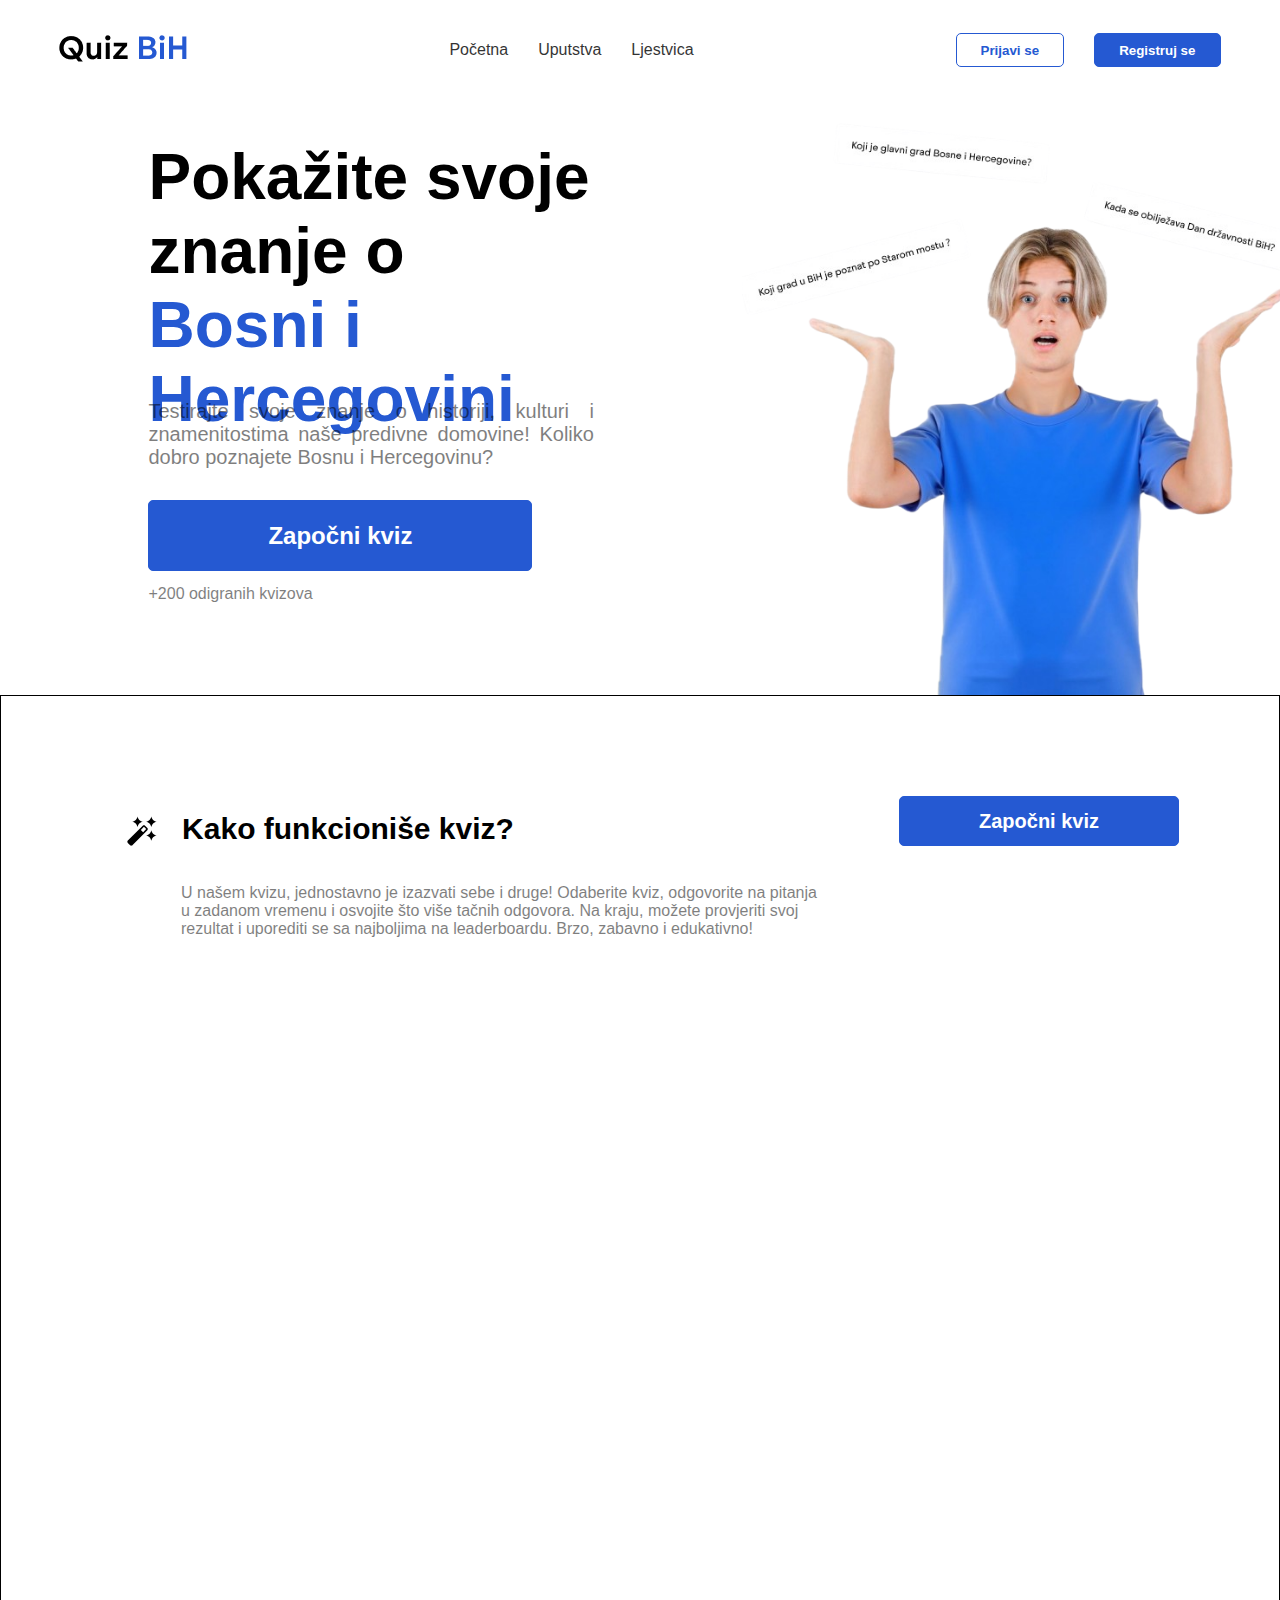
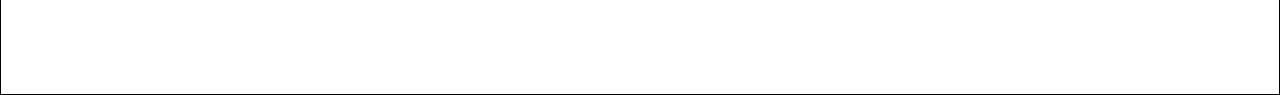
<file: index.html>
<!DOCTYPE html>
<html lang="en">
<head>
    <meta charset="UTF-8">
    <meta name="viewport" content="width=device-width, initial-scale=1.0">
    <title>Document</title>
    <link rel="stylesheet" href="./navigation.css">
    <link rel="stylesheet" href="./mainpage.css">
    <link rel="stylesheet" href="./mainpage2.css">
</head>
<body>
    
    <div class="navigation-container">
        <div class="img">
            <img src="./photos/Quiz BiH.png" alt="">
        </div>

        <div class="nav-links">
            <a href="" class="link">Početna</a>
            <a href="" class="link">Uputstva</a>
            <a href="" class="link">Ljestvica</a>
        </div>

        <div class="button-container">
            <button class="button1">Prijavi se</button>
            <button class="button2">Registruj se</button>
        </div>
    </div>



    <div class="mainpage-container">
        <div class="mainpage-text">

            <div class="text-box1">
                <p>Pokažite svoje znanje o <span style="color: #2559D2;">Bosni i Hercegovini</span></p>
            </div>

            <div class="text-box2">
                <p>Testirajte svoje znanje o historiji, kulturi i znamenitostima naše predivne domovine! Koliko dobro poznajete Bosnu i Hercegovinu?</p>
            </div>

            <div class="button-main">
                <button class="button-style-main">Započni kviz</button>
            </div>

            <div class="small-text-main">
                <p>+200 odigranih kvizova</p>
            </div>
        </div>

        <div class="mainpage-picture">
            <img src="./photos/babed2.png" alt="">
        </div>
    </div>

    <div class="mainpage2-container">

        <div class="mainpage2-button-container">
            <div class="mainpage2-button-left">
                <div class="svg-ikona"></div>
                <p>Kako funkcioniše kviz?</p>
            </div>

            <div class="mainpage2-button-right">
                <button>Započni kviz</button>
            </div>
        </div>

        <div class="main-page2-text-container">
                <p>U našem kvizu, jednostavno je izazvati sebe i druge! Odaberite kviz, odgovorite na pitanja u zadanom vremenu i osvojite što više tačnih odgovora. Na kraju, možete provjeriti svoj rezultat i uporediti se sa najboljima na leaderboardu. Brzo, zabavno i edukativno!</p>
        </div>


        
    </div>

</body>
</html>
</file>
<file: navigation.css>
* {
    margin: 0;
    padding: 0;
    box-sizing: border-box;
}

.navigation-container {
    
    width:  100%;
    height: 100px;
    display: flex;
    align-items: center;
    justify-content: space-evenly;
}

.nav-links {
    height: 100%;
    width: 650px;
    display: flex;
    align-items: center;
    justify-content: center;
    gap: 30px;
    font-family: Arial, Helvetica, sans-serif;
    font-style: Steradian TRIAL;
}

a {
    text-decoration: none;
    color: black;
    opacity: 0.8;
}

.button-container {
    height: 100%;
    width: 265px;
    display: flex;
    align-items: center;
    justify-content: center;
    gap: 30px;
}

.button1 {
    width: 109px;
    height: 34px;
    color: #2559D2;
    border: #2559D2 1px solid;
    background-color: white;
    font-weight: bold;
    border-radius: 5px;
    cursor: pointer;
}

.button2 {
    width: 128px;
    height: 34px;
    color: #FFFFFF;
    background-color: #2559D2;
    font-weight: bold;
    border: #2559D2 1px solid;
    border-radius: 5px;
    cursor: pointer;
}
</file>
<file: mainpage.css>
/***** DESNA STRANA *****/

.mainpage-container {
    width: 100%;
    height: 100%;
    display: flex;
}

.mainpage-picture {
    width: 42%;
    height: 595px;
    overflow: hidden;
}

.mainpage-picture img {
    width: 100%;
    height: 100%;
    object-fit: cover;
}

/***** DESNA STRANA *****/



/***** LIJEVA STRANA *****/

.mainpage-text {
    width: 58%;
    height: 595px;
    display: flex;
    align-items: center;
    flex-direction: column;
}

.text-box1 {
    margin-top: 40px;
    height: 260px;
    width: 60%;
    font-family: Arial, Helvetica, sans-serif;
}

.text-box1 p {
    font-size: 64px;
    font-weight: bold;
    font-style: Steradian TRIAL;
}

.text-box2 {
    height: 100px;
    width: 60%;
    font-family: Arial, Helvetica, sans-serif;
}

.text-box2 p {
    font-size: 20px;
    font-style: Steradian TRIAL;
    opacity: 0.5;
    text-align: justify;
}

.button-main {
    height: 85px;
    width: 60%;
    font-family: Arial, Helvetica, sans-serif;
}

.button-style-main {
    background-color: #2559D2;
    color: white;
    border: 1px solid #2559D2;
    width: 384px;
    height: 71px;
    font-style: Steradian TRIAL;
    font-weight: bold;
    font-size: 24px;
    border-radius: 5px;
}

.small-text-main {
    height: 80px;
    width: 60%;
    font-family: Arial, Helvetica, sans-serif;
    display: flex;
}

.small-text-main p {
    font-style: Steradian TRIAL;
    opacity: 0.5;
}
</file>
<file: mainpage2.css>
.mainpage2-container {
    width: 100%;
    height: 1000px;
    display: flex;
    border: 1px solid black;
    flex-direction: column;
}

.mainpage2-button-container {
    width: 100%;
    height: 150px;
    display: flex;
}

.main-page2-text-container {
    width: 50%;
    height: 130px;
    display: flex;
    align-items: center;
    margin-left: 180px;
    font-size: 16px;
    opacity: 0.5;
    font-family: Arial, Helvetica, sans-serif;
}

.main-page2-text-container p {
    font-style: Steradian TRIAL;
}

.mainpage2-button-left {
    width: 50%;
    height: 150px;
    display: flex;
    align-items: flex-end;
    justify-content: center;
    font-family: Arial, Helvetica, sans-serif;
    gap: 25px;
}

.mainpage2-button-left p {
    font-weight: bolder;
    font-size: 30px;
    font-style: Steradian TRIAL;
}

.svg-ikona {
    width: 30px;
    height: 30px;
    background-image: url(./icons/Group.svg);
    background-size: contain;
    background-repeat: no-repeat;
}

.mainpage2-button-right {
    width: 50%;
    height: 150px;
    display: flex;
    justify-content: flex-end;
    align-items: flex-end;
    font-family: Arial, Helvetica, sans-serif;
}

.mainpage2-button-right button {
    width: 280px;
    height: 50px;
    background-color: #2559D2;
    border-radius: 5px;
    color: white;
    border: 1px solid #2559D2;
    font-style: Steradian TRIAL;
    font-weight: bold;
    font-size: 20px;
    margin-right: 100px;
}

.mainpage2-text {
    border: 1px solid black;
    width: 100%;
    height: 300px;
}
</file>
